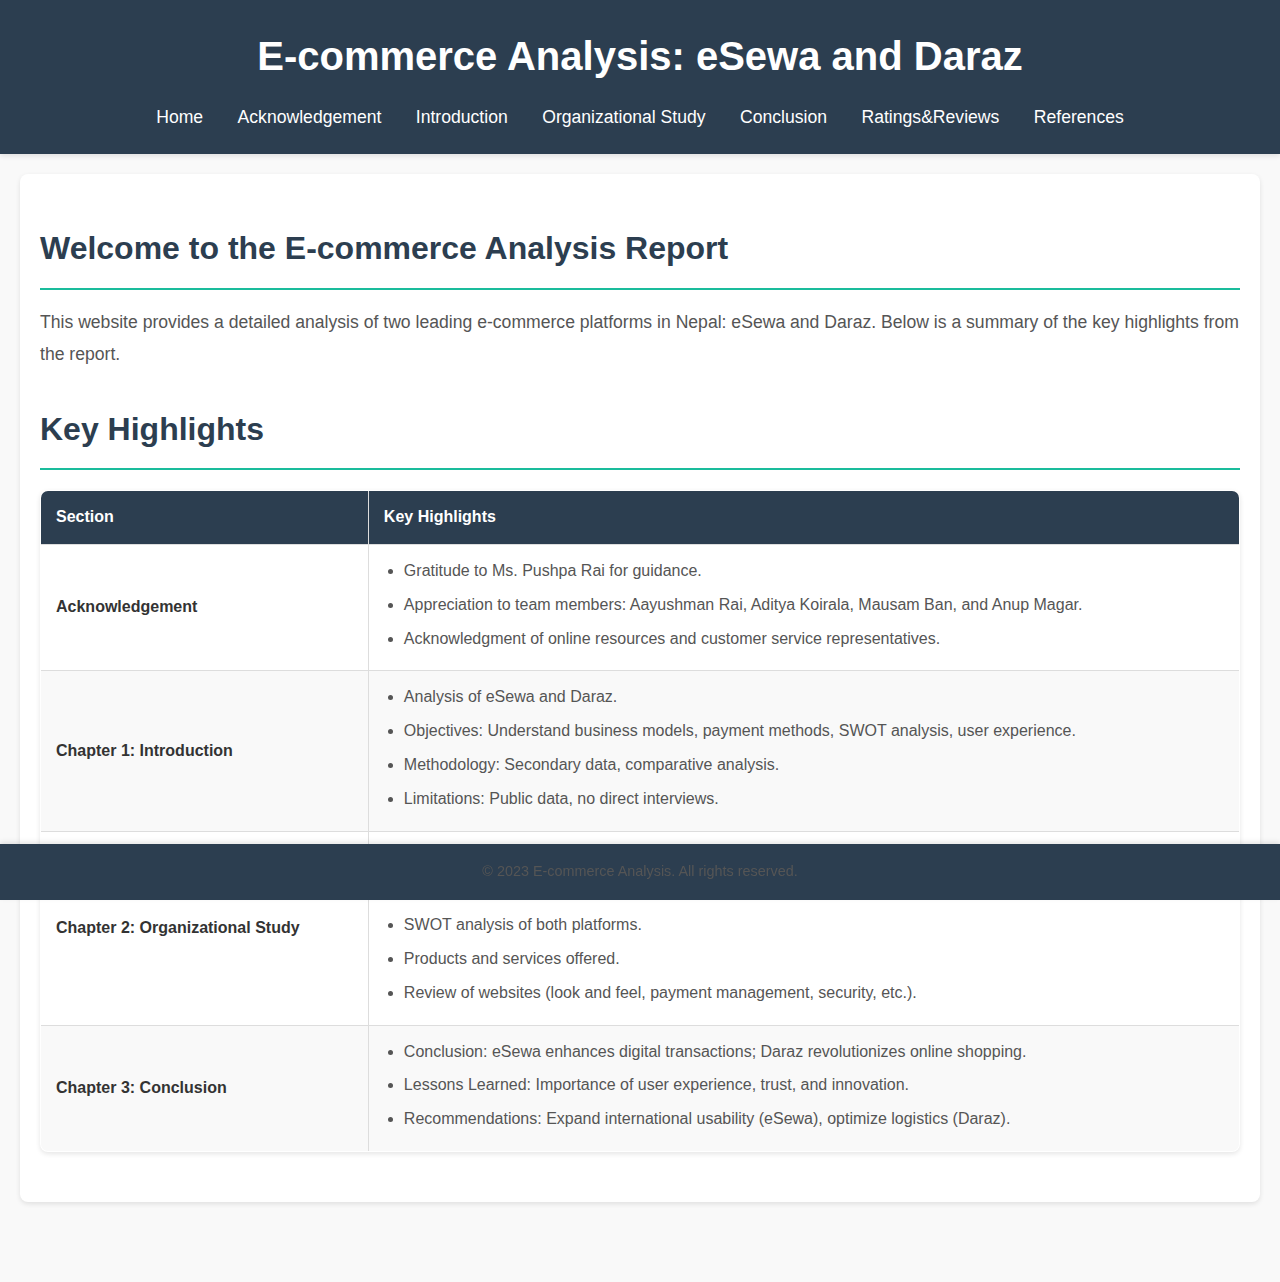
<file: index.html>
<!DOCTYPE html>
<html lang="en">
<head>
    <meta charset="UTF-8">
    <meta name="viewport" content="width=device-width, initial-scale=1.0">
    <title>E-commerce Analysis</title>
    <link rel="stylesheet" href="styles.css">
</head>
<body>
    <header>
        <h1>E-commerce Analysis: eSewa and Daraz</h1>
        <nav>
            <ul>
                <li><a href="index.html">Home</a></li>
                <li><a href="acknowledgement.html">Acknowledgement</a></li>
                <li><a href="introduction.html">Introduction</a></li>
                <li><a href="organizational-study.html">Organizational Study</a></li>
                <li><a href="conclusion.html">Conclusion</a></li>
                <li><a href="ratings.html">Ratings&Reviews</a></li>
                <li><a href="references.html">References</a></li>
            </ul>
        </nav>
        <style>
            /* Table Styles for Home Section */
table {
    width: 100%;
    border-collapse: collapse;
    margin: 20px 0;
    background: #fff;
    box-shadow: 0 2px 5px rgba(0, 0, 0, 0.1);
    border-radius: 8px;
    overflow: hidden;
}

table th, table td {
    padding: 12px 15px;
    text-align: left;
}

table th {
    background-color: #2c3e50;
    color: #fff;
    font-weight: 600;
}

table tr {
    border-bottom: 1px solid #ddd;
}

table tr:nth-child(even) {
    background-color: #f9f9f9;
}

table tr:hover {
    background-color: #f1f1f1;
}

table ul {
    margin: 0;
    padding-left: 20px;
}

table ul li {
    margin-bottom: 5px;
    font-size: 1rem;
    color: #555;
}
        </style>
    </header>
    <main>
        <section>
            <h2>Welcome to the E-commerce Analysis Report</h2>
            <p>This website provides a detailed analysis of two leading e-commerce platforms in Nepal: eSewa and Daraz. Below is a summary of the key highlights from the report.</p>
        </section>

        <!-- Table for Key Highlights -->
        <section>
            <h2>Key Highlights</h2>
            <table>
                <thead>
                    <tr>
                        <th>Section</th>
                        <th>Key Highlights</th>
                    </tr>
                </thead>
                <tbody>
                    <tr>
                        <td><strong>Acknowledgement</strong></td>
                        <td>
                            <ul>
                                <li>Gratitude to Ms. Pushpa Rai for guidance.</li>
                                <li>Appreciation to team members: Aayushman Rai, Aditya Koirala, Mausam Ban, and Anup Magar.</li>
                                <li>Acknowledgment of online resources and customer service representatives.</li>
                            </ul>
                        </td>
                    </tr>
                    <tr>
                        <td><strong>Chapter 1: Introduction</strong></td>
                        <td>
                            <ul>
                                <li>Analysis of eSewa and Daraz.</li>
                                <li>Objectives: Understand business models, payment methods, SWOT analysis, user experience.</li>
                                <li>Methodology: Secondary data, comparative analysis.</li>
                                <li>Limitations: Public data, no direct interviews.</li>
                            </ul>
                        </td>
                    </tr>
                    <tr>
                        <td><strong>Chapter 2: Organizational Study</strong></td>
                        <td>
                            <ul>
                                <li>Introduction of eSewa and Daraz.</li>
                                <li>E-commerce business models (B2C, B2B, C2C).</li>
                                <li>SWOT analysis of both platforms.</li>
                                <li>Products and services offered.</li>
                                <li>Review of websites (look and feel, payment management, security, etc.).</li>
                            </ul>
                        </td>
                    </tr>
                    <tr>
                        <td><strong>Chapter 3: Conclusion</strong></td>
                        <td>
                            <ul>
                                <li>Conclusion: eSewa enhances digital transactions; Daraz revolutionizes online shopping.</li>
                                <li>Lessons Learned: Importance of user experience, trust, and innovation.</li>
                                <li>Recommendations: Expand international usability (eSewa), optimize logistics (Daraz).</li>
                            </ul>
                        </td>
                    </tr>
                </tbody>
            </table>
        </section>
    </main>
    <footer>
        <p>&copy; 2023 E-commerce Analysis. All rights reserved.</p>
    </footer>
</body>
</html>
</file>
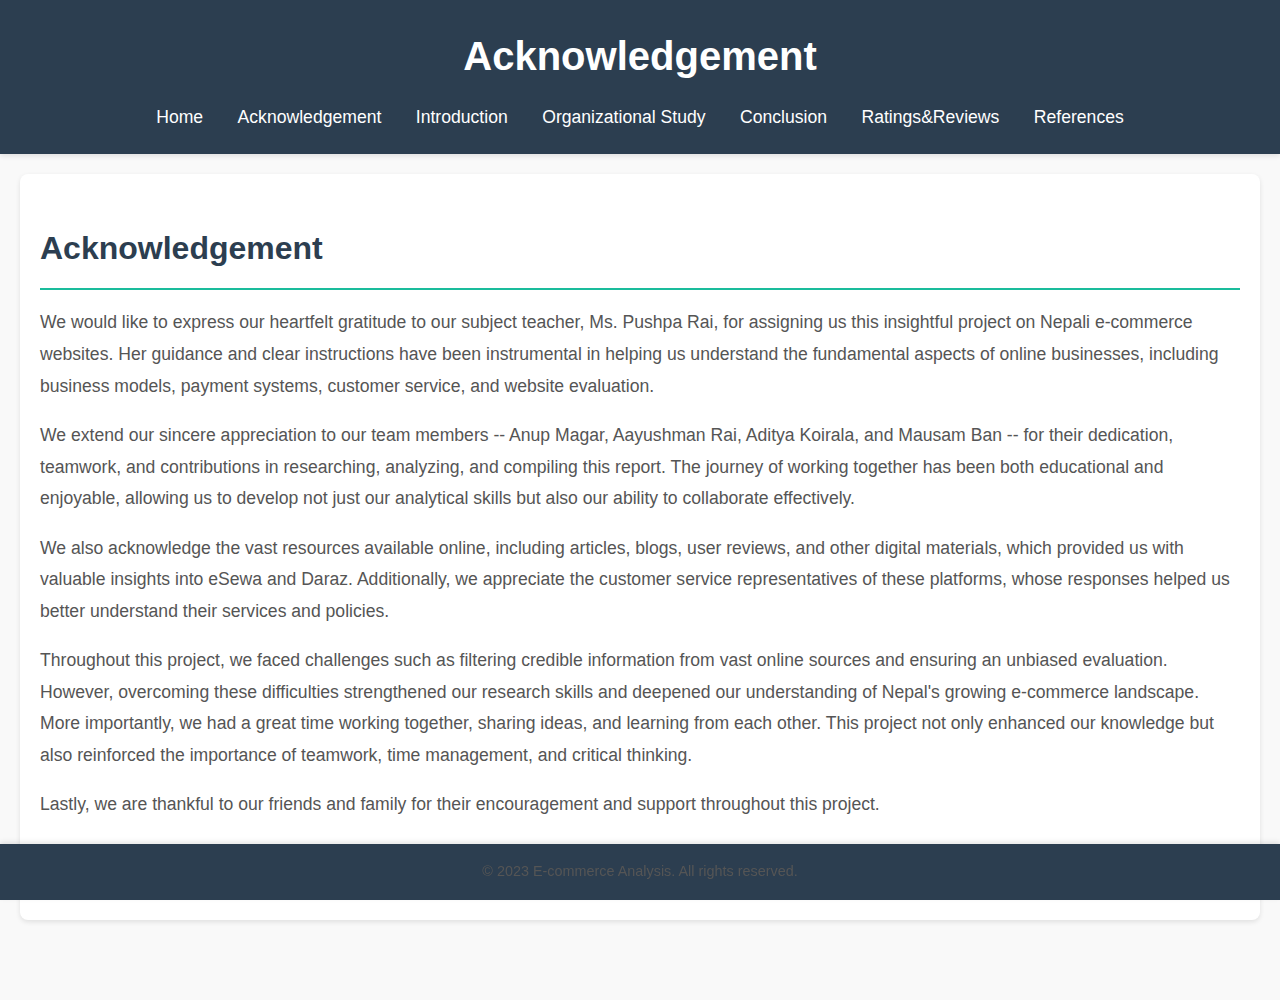
<file: acknowledgement.html>
<!DOCTYPE html>
<html lang="en">
<head>
    <meta charset="UTF-8">
    <meta name="viewport" content="width=device-width, initial-scale=1.0">
    <title>Acknowledgement</title>
    <link rel="stylesheet" href="styles.css">
</head>
<body>
    <header>
        <h1>Acknowledgement</h1>
        <nav>
            <ul>
                <li><a href="index.html">Home</a></li>
                <li><a href="acknowledgement.html">Acknowledgement</a></li>
                <li><a href="introduction.html">Introduction</a></li>
                <li><a href="organizational-study.html">Organizational Study</a></li>
                <li><a href="conclusion.html">Conclusion</a></li>
                <li><a href="ratings.html">Ratings&Reviews</a></li>
                <li><a href="references.html">References</a></li>
            </ul>
        </nav>
    </header>
    <main>
        <section>
            <h2>Acknowledgement</h2>
            <p>We would like to express our heartfelt gratitude to our subject teacher, Ms. Pushpa Rai, for assigning us this insightful project on Nepali e-commerce websites. Her guidance and clear instructions have been instrumental in helping us understand the fundamental aspects of online businesses, including business models, payment systems, customer service, and website evaluation.</p>
            <p>We extend our sincere appreciation to our team members -- Anup Magar, Aayushman Rai, Aditya Koirala, and Mausam Ban -- for their dedication, teamwork, and contributions in researching, analyzing, and compiling this report. The journey of working together has been both educational and enjoyable, allowing us to develop not just our analytical skills but also our ability to collaborate effectively.</p>
            <p>We also acknowledge the vast resources available online, including articles, blogs, user reviews, and other digital materials, which provided us with valuable insights into eSewa and Daraz. Additionally, we appreciate the customer service representatives of these platforms, whose responses helped us better understand their services and policies.</p>
            <p>Throughout this project, we faced challenges such as filtering credible information from vast online sources and ensuring an unbiased evaluation. However, overcoming these difficulties strengthened our research skills and deepened our understanding of Nepal's growing e-commerce landscape. More importantly, we had a great time working together, sharing ideas, and learning from each other. This project not only enhanced our knowledge but also reinforced the importance of teamwork, time management, and critical thinking.</p>
            <p>Lastly, we are thankful to our friends and family for their encouragement and support throughout this project.</p>
            <p>Thank you.</p>
        </section>
    </main>
    <footer>
        <p>&copy; 2023 E-commerce Analysis. All rights reserved.</p>
    </footer>
</body>
</html>
</file>
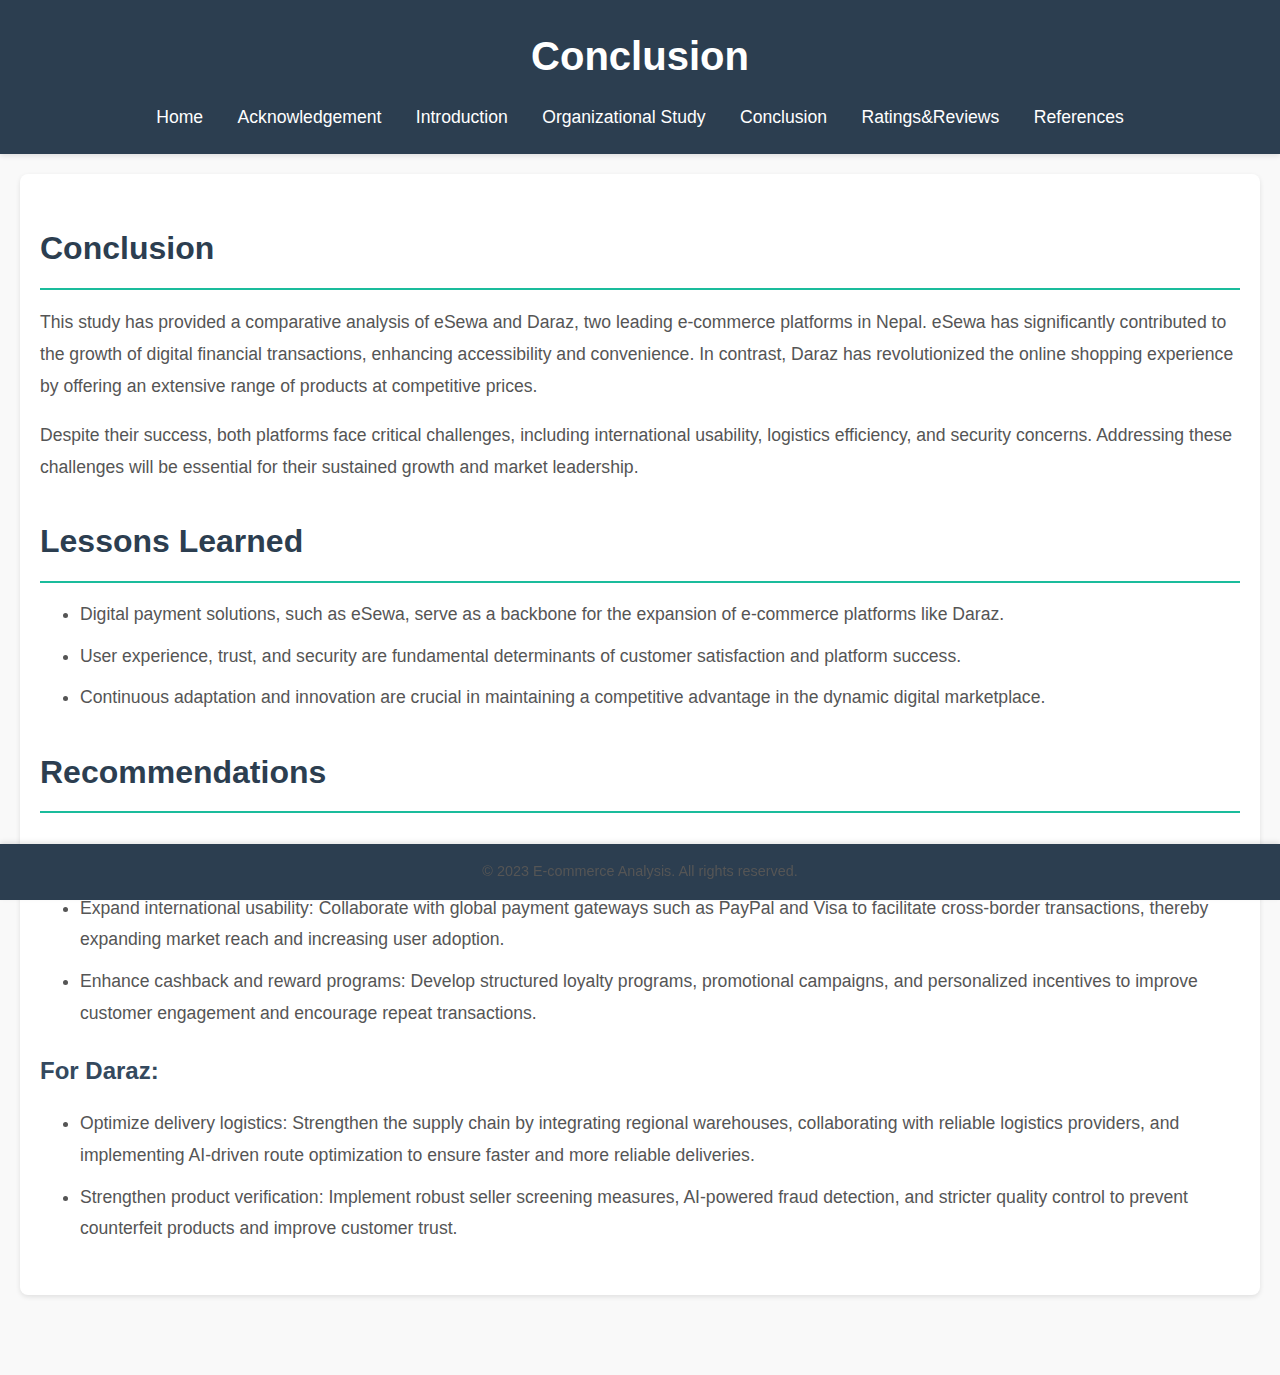
<file: conclusion.html>
<!DOCTYPE html>
<html lang="en">
<head>
    <meta charset="UTF-8">
    <meta name="viewport" content="width=device-width, initial-scale=1.0">
    <title>Conclusion</title>
    <link rel="stylesheet" href="styles.css">
</head>
<body>
    <header>
        <h1>Conclusion</h1>
        <nav>
            <ul>
                <li><a href="index.html">Home</a></li>
                <li><a href="acknowledgement.html">Acknowledgement</a></li>
                <li><a href="introduction.html">Introduction</a></li>
                <li><a href="organizational-study.html">Organizational Study</a></li>
                <li><a href="conclusion.html">Conclusion</a></li>
                <li><a href="ratings.html">Ratings&Reviews</a></li>
                <li><a href="references.html">References</a></li>
            </ul>
        </nav>
    </header>
    <main>
        <section>
            <h2>Conclusion</h2>
            <p>This study has provided a comparative analysis of eSewa and Daraz, two leading e-commerce platforms in Nepal. eSewa has significantly contributed to the growth of digital financial transactions, enhancing accessibility and convenience. In contrast, Daraz has revolutionized the online shopping experience by offering an extensive range of products at competitive prices.</p>
            <p>Despite their success, both platforms face critical challenges, including international usability, logistics efficiency, and security concerns. Addressing these challenges will be essential for their sustained growth and market leadership.</p>
        </section>
        <section>
            <h2>Lessons Learned</h2>
            <ul>
                <li>Digital payment solutions, such as eSewa, serve as a backbone for the expansion of e-commerce platforms like Daraz.</li>
                <li>User experience, trust, and security are fundamental determinants of customer satisfaction and platform success.</li>
                <li>Continuous adaptation and innovation are crucial in maintaining a competitive advantage in the dynamic digital marketplace.</li>
            </ul>
        </section>
        <section>
            <h2>Recommendations</h2>
            <h3>For eSewa:</h3>
            <ul>
                <li>Expand international usability: Collaborate with global payment gateways such as PayPal and Visa to facilitate cross-border transactions, thereby expanding market reach and increasing user adoption.</li>
                <li>Enhance cashback and reward programs: Develop structured loyalty programs, promotional campaigns, and personalized incentives to improve customer engagement and encourage repeat transactions.</li>
            </ul>
            <h3>For Daraz:</h3>
            <ul>
                <li>Optimize delivery logistics: Strengthen the supply chain by integrating regional warehouses, collaborating with reliable logistics providers, and implementing AI-driven route optimization to ensure faster and more reliable deliveries.</li>
                <li>Strengthen product verification: Implement robust seller screening measures, AI-powered fraud detection, and stricter quality control to prevent counterfeit products and improve customer trust.</li>
            </ul>
        </section>
    </main>
    <footer>
        <p>&copy; 2023 E-commerce Analysis. All rights reserved.</p>
    </footer>
</body>
</html>
</file>
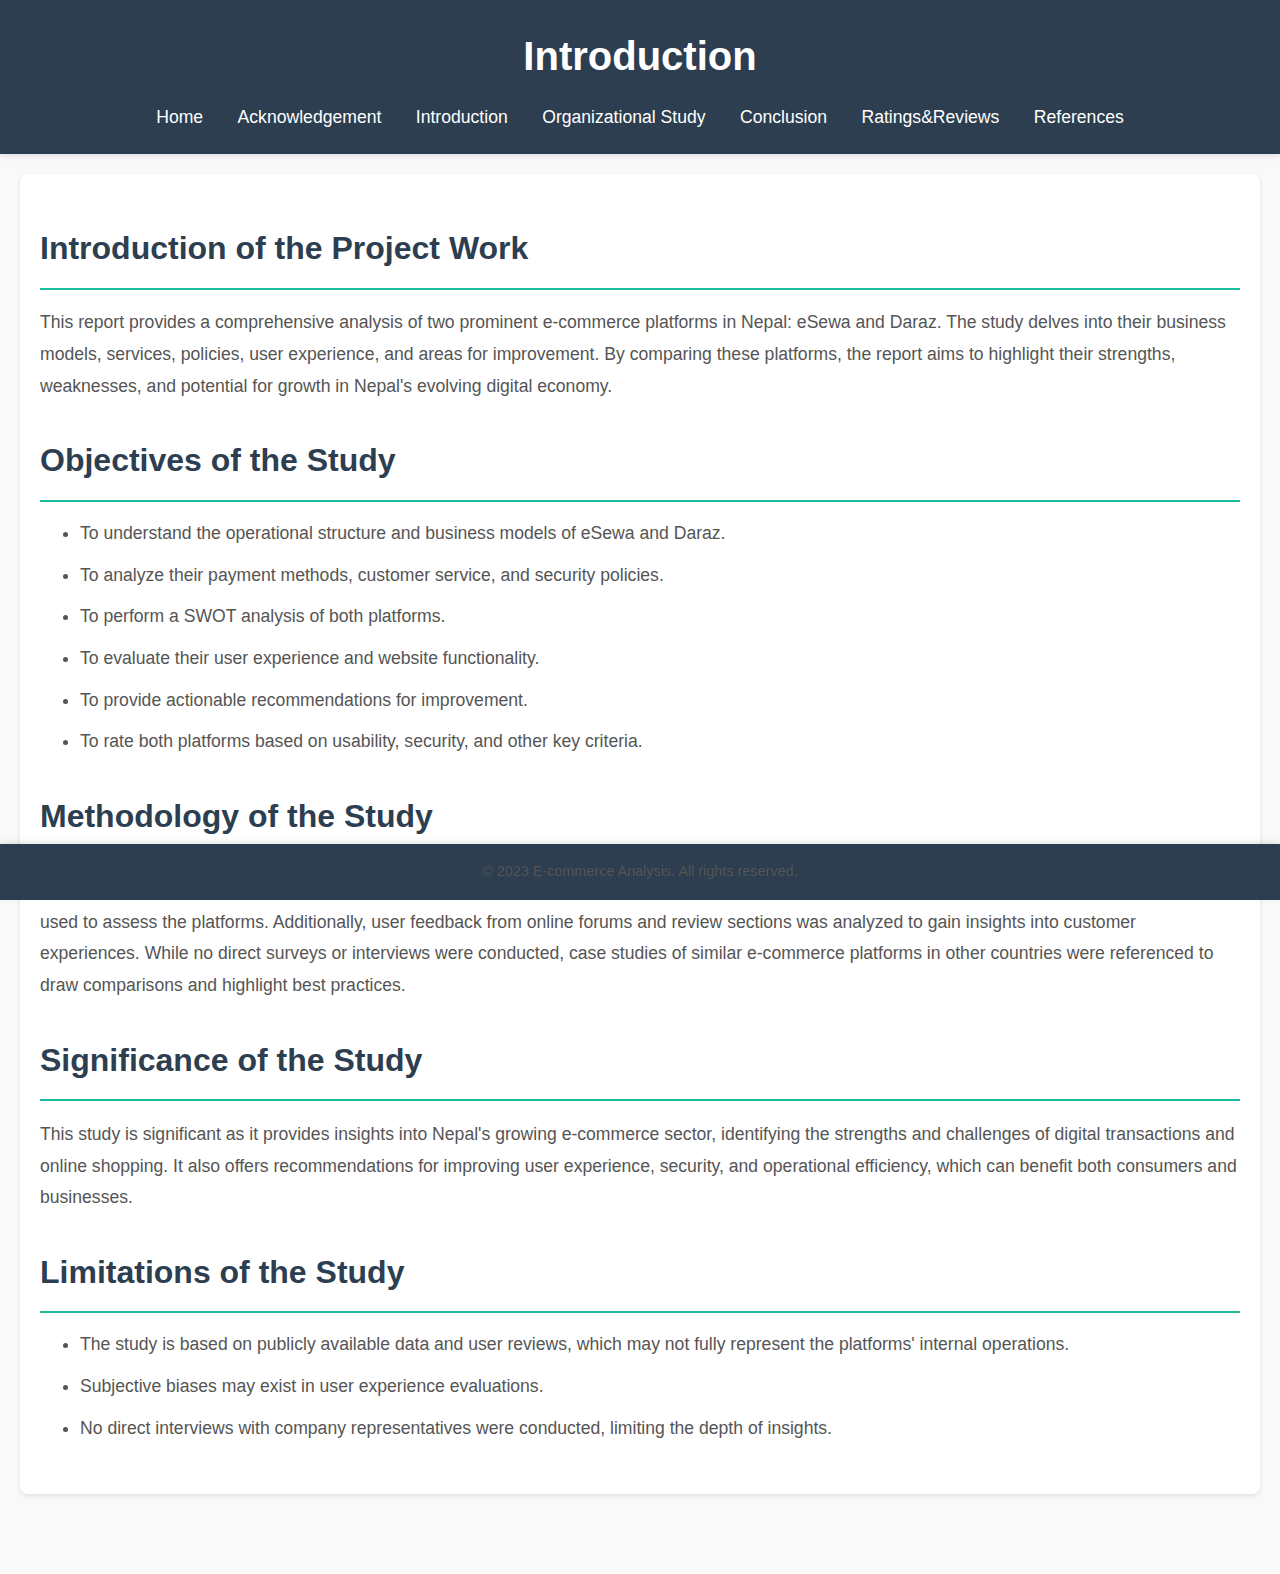
<file: introduction.html>
<!DOCTYPE html>
<html lang="en">
<head>
    <meta charset="UTF-8">
    <meta name="viewport" content="width=device-width, initial-scale=1.0">
    <title>Introduction</title>
    <link rel="stylesheet" href="styles.css">
</head>
<body>
    <header>
        <h1>Introduction</h1>
        <nav>
            <ul>
                <li><a href="index.html">Home</a></li>
                <li><a href="acknowledgement.html">Acknowledgement</a></li>
                <li><a href="introduction.html">Introduction</a></li>
                <li><a href="organizational-study.html">Organizational Study</a></li>
                <li><a href="conclusion.html">Conclusion</a></li>
                <li><a href="ratings.html">Ratings&Reviews</a></li>
                <li><a href="references.html">References</a></li>
            </ul>
        </nav>
    </header>
    <main>
        <section>
            <h2>Introduction of the Project Work</h2>
            <p>This report provides a comprehensive analysis of two prominent e-commerce platforms in Nepal: eSewa and Daraz. The study delves into their business models, services, policies, user experience, and areas for improvement. By comparing these platforms, the report aims to highlight their strengths, weaknesses, and potential for growth in Nepal's evolving digital economy.</p>
        </section>
        <section>
            <h2>Objectives of the Study</h2>
            <ul>
                <li>To understand the operational structure and business models of eSewa and Daraz.</li>
                <li>To analyze their payment methods, customer service, and security policies.</li>
                <li>To perform a SWOT analysis of both platforms.</li>
                <li>To evaluate their user experience and website functionality.</li>
                <li>To provide actionable recommendations for improvement.</li>
                <li>To rate both platforms based on usability, security, and other key criteria.</li>
            </ul>
        </section>
        <section>
            <h2>Methodology of the Study</h2>
            <p>The research is conducted using secondary data from official websites, user reviews, and relevant online resources. A comparative analysis approach is used to assess the platforms. Additionally, user feedback from online forums and review sections was analyzed to gain insights into customer experiences. While no direct surveys or interviews were conducted, case studies of similar e-commerce platforms in other countries were referenced to draw comparisons and highlight best practices.</p>
        </section>
        <section>
            <h2>Significance of the Study</h2>
            <p>This study is significant as it provides insights into Nepal's growing e-commerce sector, identifying the strengths and challenges of digital transactions and online shopping. It also offers recommendations for improving user experience, security, and operational efficiency, which can benefit both consumers and businesses.</p>
        </section>
        <section>
            <h2>Limitations of the Study</h2>
            <ul>
                <li>The study is based on publicly available data and user reviews, which may not fully represent the platforms' internal operations.</li>
                <li>Subjective biases may exist in user experience evaluations.</li>
                <li>No direct interviews with company representatives were conducted, limiting the depth of insights.</li>
            </ul>
        </section>
    </main>
    <footer>
        <p>&copy; 2023 E-commerce Analysis. All rights reserved.</p>
    </footer>
</body>
</html>
</file>
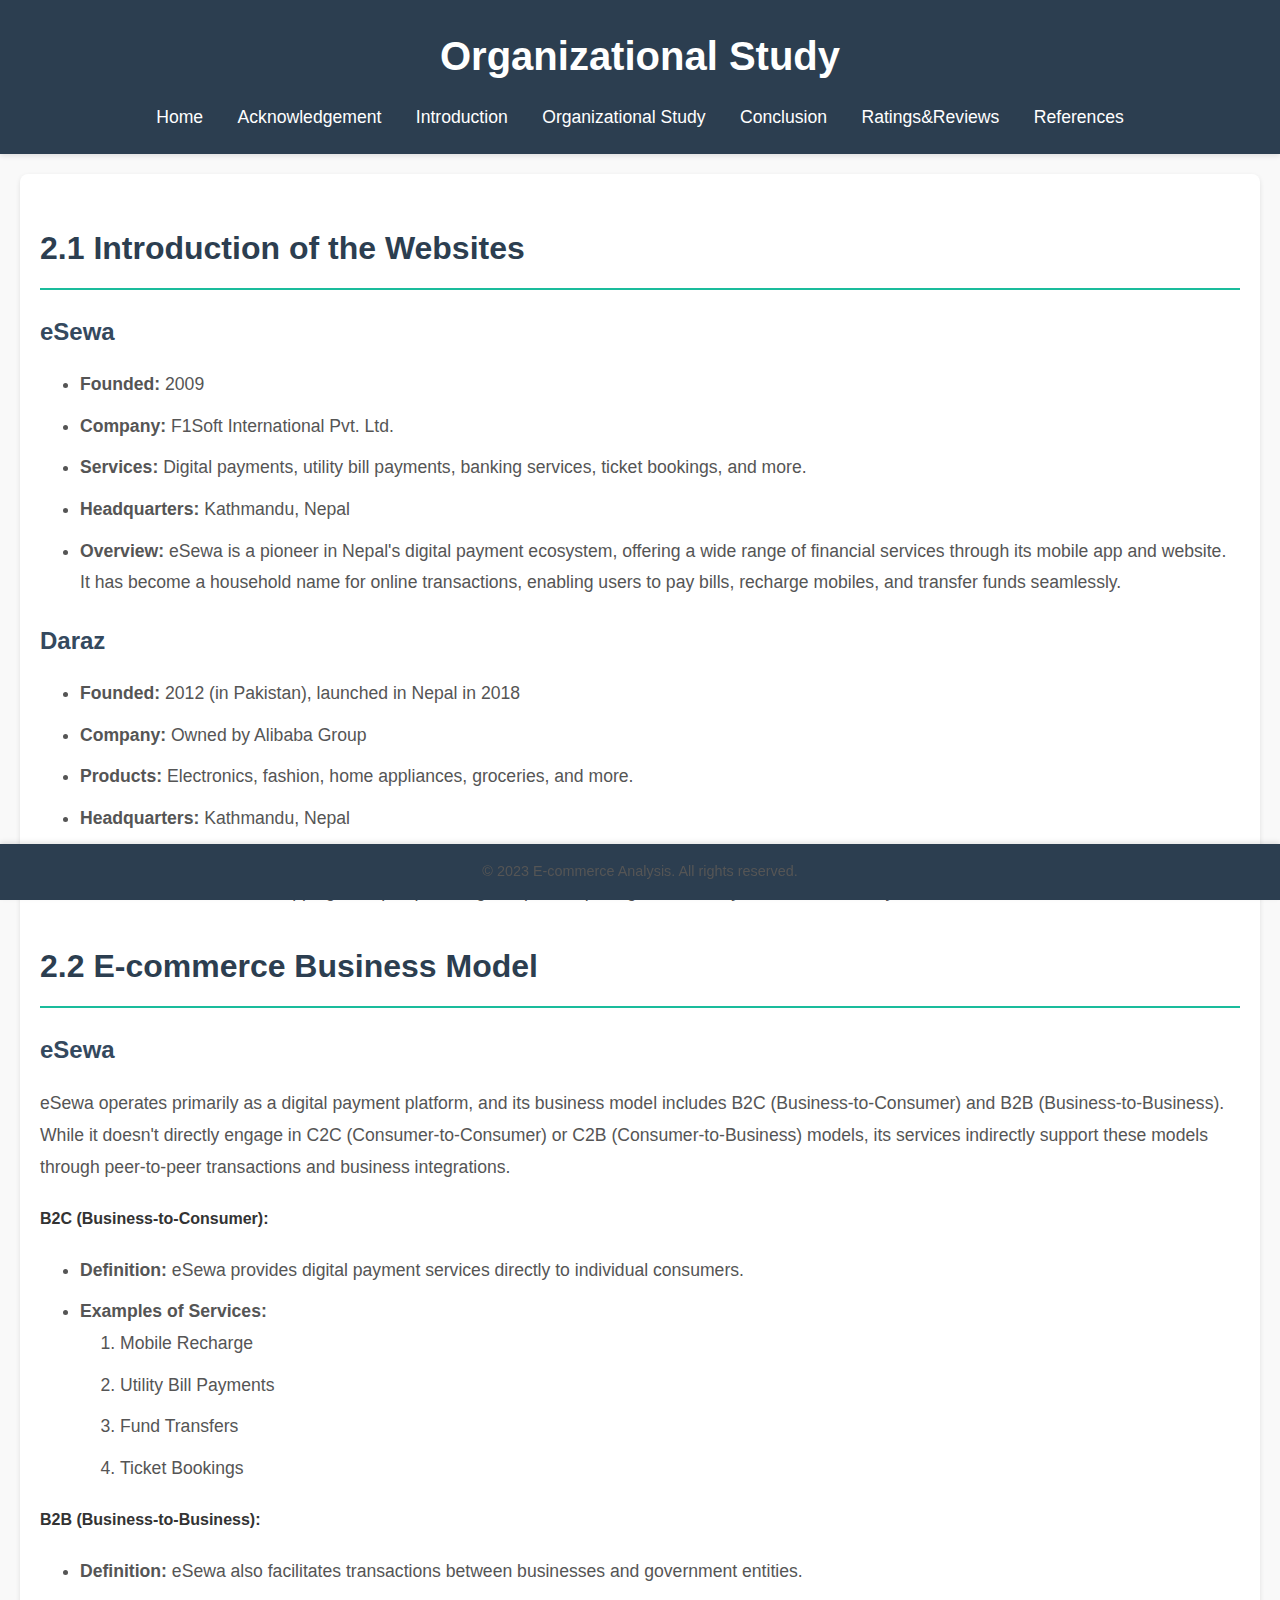
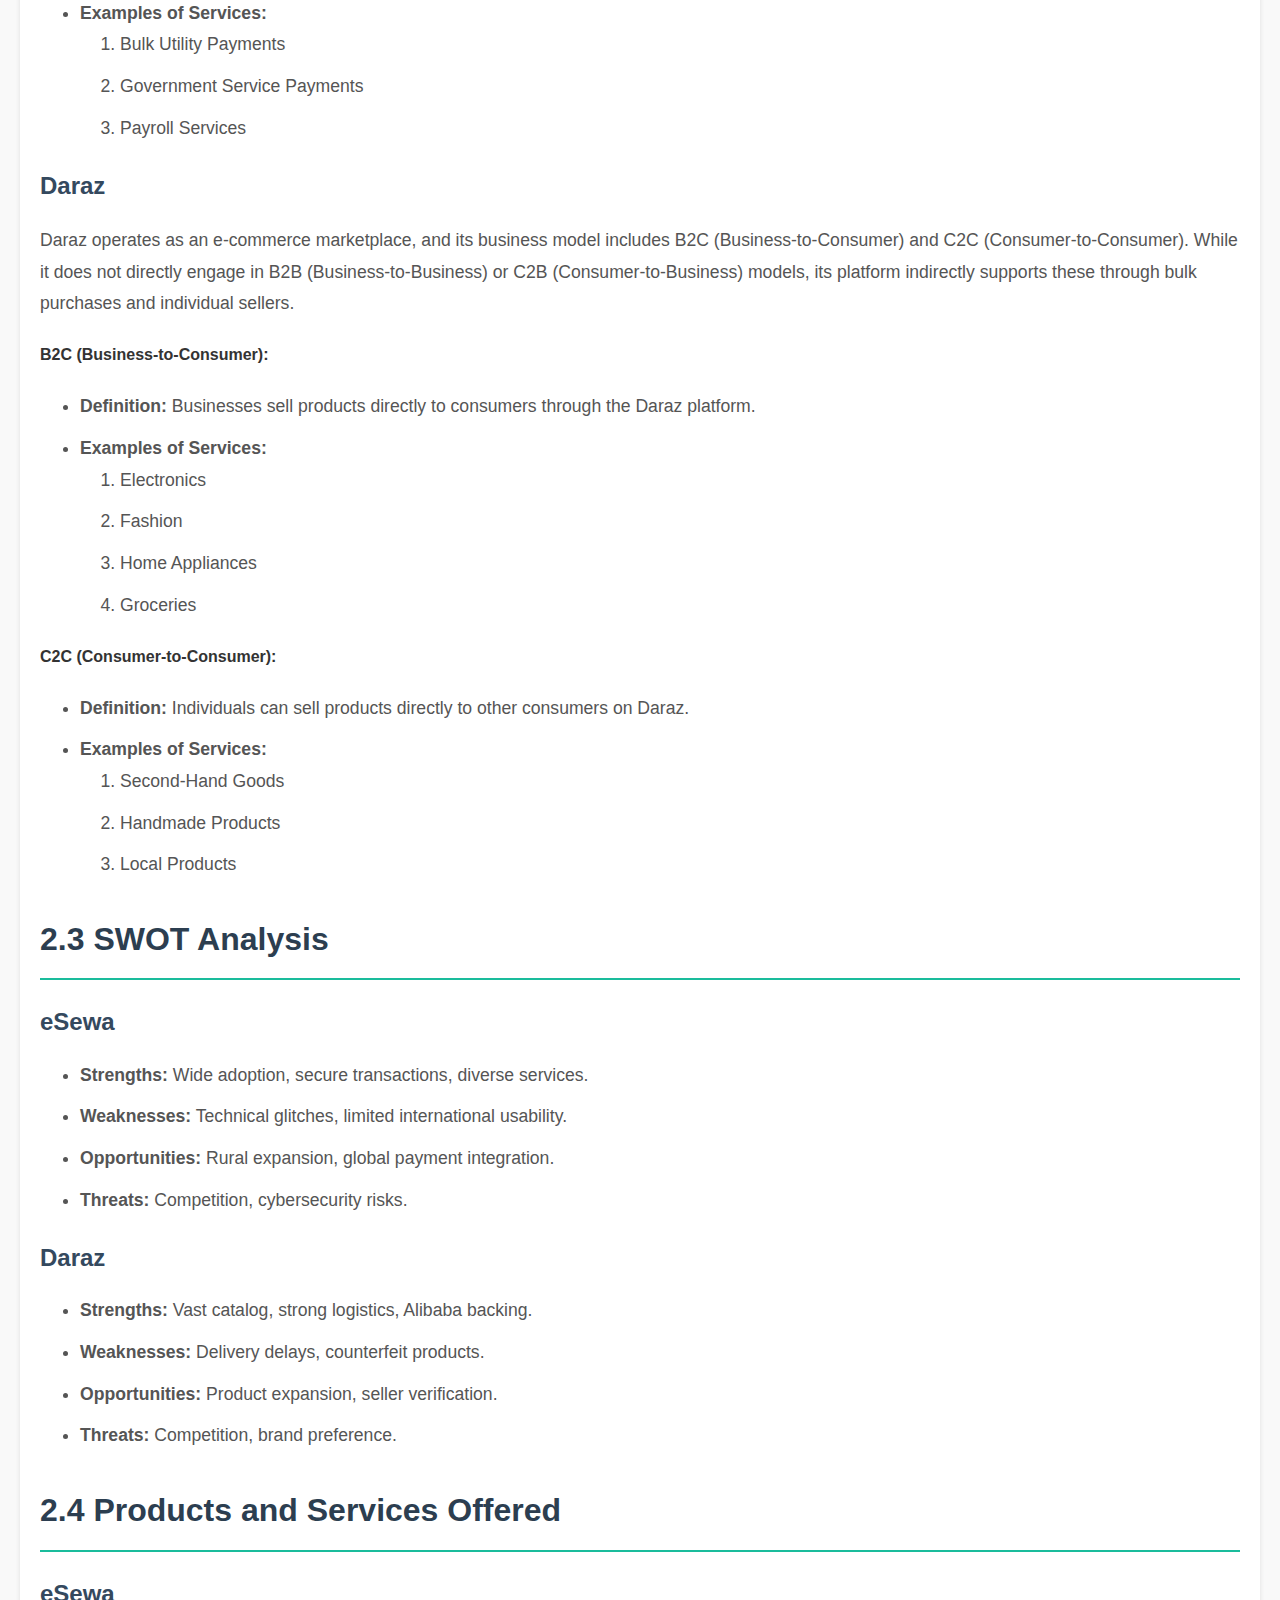
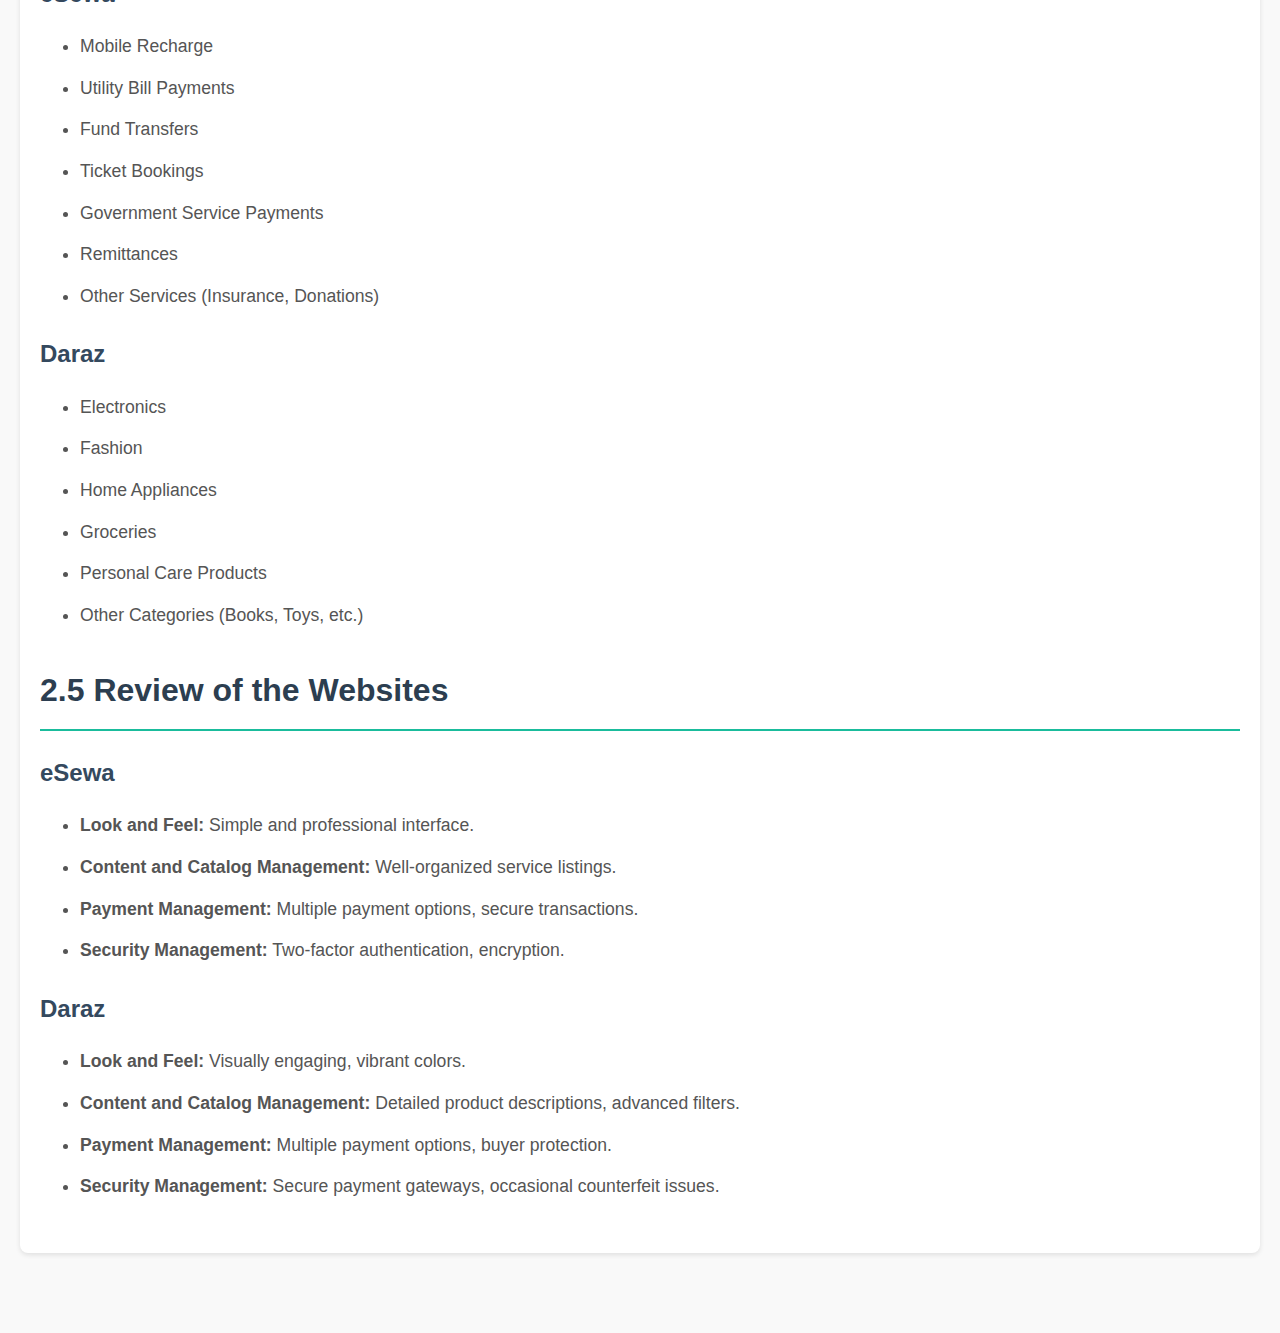
<file: organizational-study.html>
<!DOCTYPE html>
<html lang="en">
<head>
    <meta charset="UTF-8">
    <meta name="viewport" content="width=device-width, initial-scale=1.0">
    <title>Organizational Study</title>
    <link rel="stylesheet" href="styles.css">
</head>
<body>
    <header>
        <h1>Organizational Study</h1>
        <nav>
            <ul>
                <li><a href="index.html">Home</a></li>
                <li><a href="acknowledgement.html">Acknowledgement</a></li>
                <li><a href="introduction.html">Introduction</a></li>
                <li><a href="organizational-study.html">Organizational Study</a></li>
                <li><a href="conclusion.html">Conclusion</a></li>
                <li><a href="ratings.html">Ratings&Reviews</a></li>
                <li><a href="references.html">References</a></li>
            </ul>
        </nav>
    </header>
    <main>
        <!-- Introduction of Websites -->
        <section>
            <h2>2.1 Introduction of the Websites</h2>
            <h3>eSewa</h3>
            <ul>
                <li><strong>Founded:</strong> 2009</li>
                <li><strong>Company:</strong> F1Soft International Pvt. Ltd.</li>
                <li><strong>Services:</strong> Digital payments, utility bill payments, banking services, ticket bookings, and more.</li>
                <li><strong>Headquarters:</strong> Kathmandu, Nepal</li>
                <li><strong>Overview:</strong> eSewa is a pioneer in Nepal's digital payment ecosystem, offering a wide range of financial services through its mobile app and website. It has become a household name for online transactions, enabling users to pay bills, recharge mobiles, and transfer funds seamlessly.</li>
            </ul>
            <h3>Daraz</h3>
            <ul>
                <li><strong>Founded:</strong> 2012 (in Pakistan), launched in Nepal in 2018</li>
                <li><strong>Company:</strong> Owned by Alibaba Group</li>
                <li><strong>Products:</strong> Electronics, fashion, home appliances, groceries, and more.</li>
                <li><strong>Headquarters:</strong> Kathmandu, Nepal</li>
                <li><strong>Overview:</strong> Daraz is Nepal's largest e-commerce platform, offering a vast array of products through its website and mobile app. Backed by Alibaba, it has transformed online shopping in Nepal, providing competitive pricing, fast delivery, and a user-friendly interface.</li>
            </ul>
        </section>

        <!-- E-commerce Business Model -->
        <section>
            <h2>2.2 E-commerce Business Model</h2>
            <h3>eSewa</h3>
            <p>eSewa operates primarily as a digital payment platform, and its business model includes B2C (Business-to-Consumer) and B2B (Business-to-Business). While it doesn't directly engage in C2C (Consumer-to-Consumer) or C2B (Consumer-to-Business) models, its services indirectly support these models through peer-to-peer transactions and business integrations.</p>
            <h4>B2C (Business-to-Consumer):</h4>
            <ul>
                <li><strong>Definition:</strong> eSewa provides digital payment services directly to individual consumers.</li>
                <li><strong>Examples of Services:</strong>
                    <ol>
                        <li>Mobile Recharge</li>
                        <li>Utility Bill Payments</li>
                        <li>Fund Transfers</li>
                        <li>Ticket Bookings</li>
                    </ol>
                </li>
            </ul>
            <h4>B2B (Business-to-Business):</h4>
            <ul>
                <li><strong>Definition:</strong> eSewa also facilitates transactions between businesses and government entities.</li>
                <li><strong>Examples of Services:</strong>
                    <ol>
                        <li>Bulk Utility Payments</li>
                        <li>Government Service Payments</li>
                        <li>Payroll Services</li>
                    </ol>
                </li>
            </ul>

            <h3>Daraz</h3>
            <p>Daraz operates as an e-commerce marketplace, and its business model includes B2C (Business-to-Consumer) and C2C (Consumer-to-Consumer). While it does not directly engage in B2B (Business-to-Business) or C2B (Consumer-to-Business) models, its platform indirectly supports these through bulk purchases and individual sellers.</p>
            <h4>B2C (Business-to-Consumer):</h4>
            <ul>
                <li><strong>Definition:</strong> Businesses sell products directly to consumers through the Daraz platform.</li>
                <li><strong>Examples of Services:</strong>
                    <ol>
                        <li>Electronics</li>
                        <li>Fashion</li>
                        <li>Home Appliances</li>
                        <li>Groceries</li>
                    </ol>
                </li>
            </ul>
            <h4>C2C (Consumer-to-Consumer):</h4>
            <ul>
                <li><strong>Definition:</strong> Individuals can sell products directly to other consumers on Daraz.</li>
                <li><strong>Examples of Services:</strong>
                    <ol>
                        <li>Second-Hand Goods</li>
                        <li>Handmade Products</li>
                        <li>Local Products</li>
                    </ol>
                </li>
            </ul>
        </section>

        <!-- SWOT Analysis -->
        <section>
            <h2>2.3 SWOT Analysis</h2>
            <h3>eSewa</h3>
            <ul>
                <li><strong>Strengths:</strong> Wide adoption, secure transactions, diverse services.</li>
                <li><strong>Weaknesses:</strong> Technical glitches, limited international usability.</li>
                <li><strong>Opportunities:</strong> Rural expansion, global payment integration.</li>
                <li><strong>Threats:</strong> Competition, cybersecurity risks.</li>
            </ul>
            <h3>Daraz</h3>
            <ul>
                <li><strong>Strengths:</strong> Vast catalog, strong logistics, Alibaba backing.</li>
                <li><strong>Weaknesses:</strong> Delivery delays, counterfeit products.</li>
                <li><strong>Opportunities:</strong> Product expansion, seller verification.</li>
                <li><strong>Threats:</strong> Competition, brand preference.</li>
            </ul>
        </section>

        <!-- Products and Services -->
        <section>
            <h2>2.4 Products and Services Offered</h2>
            <h3>eSewa</h3>
            <ul>
                <li>Mobile Recharge</li>
                <li>Utility Bill Payments</li>
                <li>Fund Transfers</li>
                <li>Ticket Bookings</li>
                <li>Government Service Payments</li>
                <li>Remittances</li>
                <li>Other Services (Insurance, Donations)</li>
            </ul>
            <h3>Daraz</h3>
            <ul>
                <li>Electronics</li>
                <li>Fashion</li>
                <li>Home Appliances</li>
                <li>Groceries</li>
                <li>Personal Care Products</li>
                <li>Other Categories (Books, Toys, etc.)</li>
            </ul>
        </section>

        <!-- Review of Websites -->
        <section>
            <h2>2.5 Review of the Websites</h2>
            <h3>eSewa</h3>
            <ul>
                <li><strong>Look and Feel:</strong> Simple and professional interface.</li>
                <li><strong>Content and Catalog Management:</strong> Well-organized service listings.</li>
                <li><strong>Payment Management:</strong> Multiple payment options, secure transactions.</li>
                <li><strong>Security Management:</strong> Two-factor authentication, encryption.</li>
            </ul>
            <h3>Daraz</h3>
            <ul>
                <li><strong>Look and Feel:</strong> Visually engaging, vibrant colors.</li>
                <li><strong>Content and Catalog Management:</strong> Detailed product descriptions, advanced filters.</li>
                <li><strong>Payment Management:</strong> Multiple payment options, buyer protection.</li>
                <li><strong>Security Management:</strong> Secure payment gateways, occasional counterfeit issues.</li>
            </ul>
        </section>
    </main>
    <footer>
        <p>&copy; 2023 E-commerce Analysis. All rights reserved.</p>
    </footer>
</body>
</html>
</file>
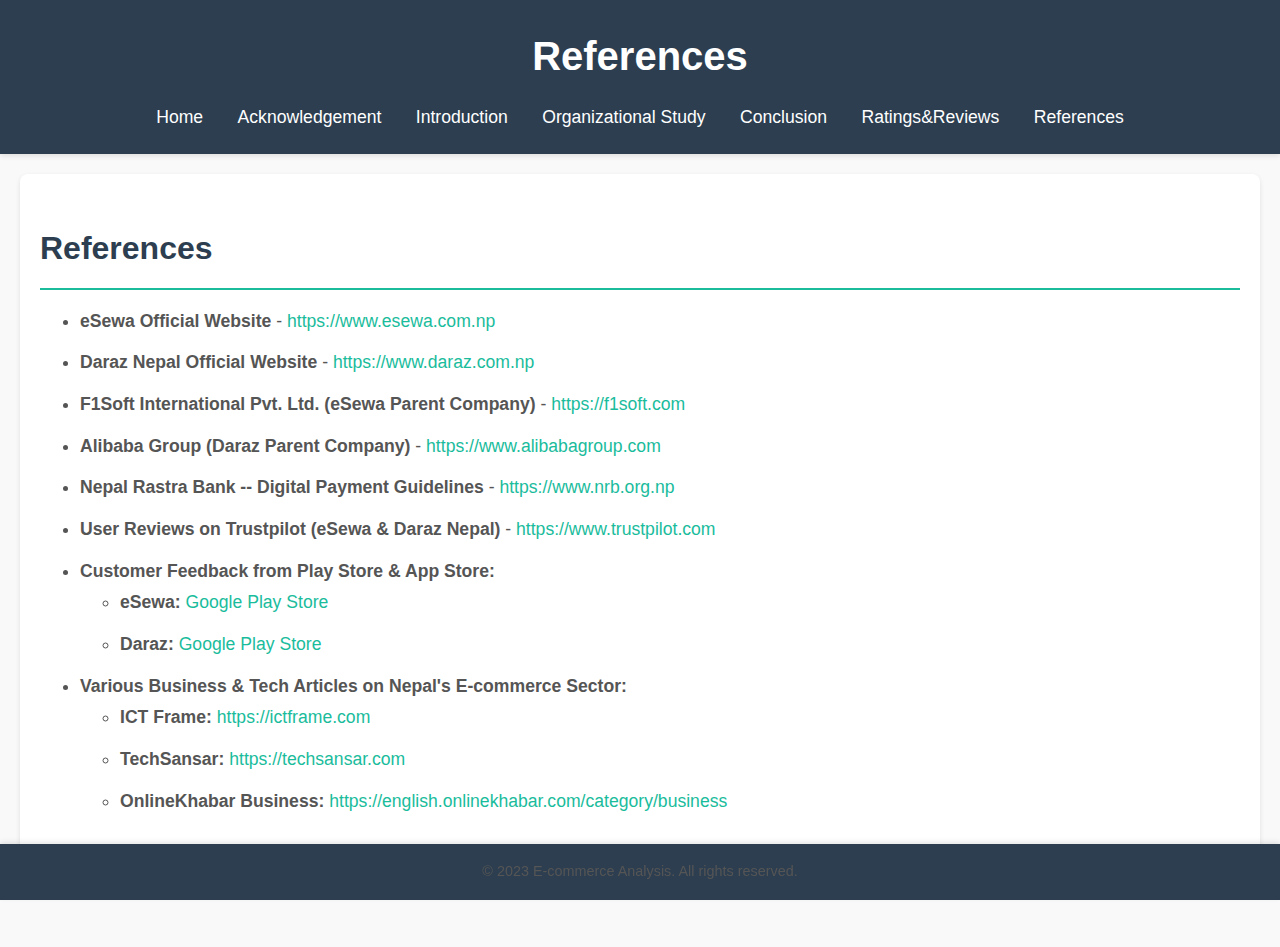
<file: references.html>
<!DOCTYPE html>
<html lang="en">
<head>
    <meta charset="UTF-8">
    <meta name="viewport" content="width=device-width, initial-scale=1.0">
    <title>References</title>
    <link rel="stylesheet" href="styles.css">
</head>
<body>
    <header>
        <h1>References</h1>
        <nav>
            <ul>
                <li><a href="index.html">Home</a></li>
                <li><a href="acknowledgement.html">Acknowledgement</a></li>
                <li><a href="introduction.html">Introduction</a></li>
                <li><a href="organizational-study.html">Organizational Study</a></li>
                <li><a href="conclusion.html">Conclusion</a></li>
                <li><a href="ratings.html">Ratings&Reviews</a></li>
                <li><a href="references.html">References</a></li>
            </ul>
        </nav>
    </header>
    <main>
        <section>
            <h2>References</h2>
            <ul>
                <li><strong>eSewa Official Website</strong> - <a href="https://www.esewa.com.np" target="_blank">https://www.esewa.com.np</a></li>
                <li><strong>Daraz Nepal Official Website</strong> - <a href="https://www.daraz.com.np" target="_blank">https://www.daraz.com.np</a></li>
                <li><strong>F1Soft International Pvt. Ltd. (eSewa Parent Company)</strong> - <a href="https://f1soft.com" target="_blank">https://f1soft.com</a></li>
                <li><strong>Alibaba Group (Daraz Parent Company)</strong> - <a href="https://www.alibabagroup.com" target="_blank">https://www.alibabagroup.com</a></li>
                <li><strong>Nepal Rastra Bank -- Digital Payment Guidelines</strong> - <a href="https://www.nrb.org.np" target="_blank">https://www.nrb.org.np</a></li>
                <li><strong>User Reviews on Trustpilot (eSewa & Daraz Nepal)</strong> - <a href="https://www.trustpilot.com" target="_blank">https://www.trustpilot.com</a></li>
                <li><strong>Customer Feedback from Play Store & App Store:</strong>
                    <ul>
                        <li><strong>eSewa:</strong> <a href="https://play.google.com/store/apps/details?id=com.esewa.android" target="_blank">Google Play Store</a></li>
                        <li><strong>Daraz:</strong> <a href="https://play.google.com/store/apps/details?id=com.daraz.android" target="_blank">Google Play Store</a></li>
                    </ul>
                </li>
                <li><strong>Various Business & Tech Articles on Nepal's E-commerce Sector:</strong>
                    <ul>
                        <li><strong>ICT Frame:</strong> <a href="https://ictframe.com" target="_blank">https://ictframe.com</a></li>
                        <li><strong>TechSansar:</strong> <a href="https://techsansar.com" target="_blank">https://techsansar.com</a></li>
                        <li><strong>OnlineKhabar Business:</strong> <a href="https://english.onlinekhabar.com/category/business" target="_blank">https://english.onlinekhabar.com/category/business</a></li>
                    </ul>
                </li>
            </ul>
        </section>
    </main>
    <footer>
        <p>&copy; 2023 E-commerce Analysis. All rights reserved.</p>
    </footer>
</body>
</html>
</file>
<file: styles.css>
/* General Styles */
body {
    font-family: 'Segoe UI', Tahoma, Geneva, Verdana, sans-serif;
    margin: 0;
    padding: 0;
    line-height: 1.8;
    color: #333;
    background-color: #f9f9f9;
}

/* Header Styles */
header {
    background: #2c3e50;
    color: #fff;
    padding: 20px 0;
    text-align: center;
    box-shadow: 0 2px 5px rgba(0, 0, 0, 0.1);
}

header h1 {
    margin: 0;
    font-size: 2.5rem;
    font-weight: 600;
}

nav ul {
    list-style: none;
    padding: 0;
    margin: 10px 0 0;
}

nav ul li {
    display: inline;
    margin: 0 15px;
}

nav ul li a {
    color: #fff;
    text-decoration: none;
    font-weight: 500;
    transition: color 0.3s ease;
}

nav ul li a:hover {
    color: #1abc9c;
}

/* Main Content Styles */
main {
    padding: 20px;
    max-width: 1200px;
    margin: 0 auto;
    background: #fff;
    box-shadow: 0 2px 5px rgba(0, 0, 0, 0.1);
    border-radius: 8px;
    margin-top: 20px;
    margin-bottom: 80px; /* To avoid footer overlap */
}

section {
    margin-bottom: 30px;
}

h2 {
    color: #2c3e50;
    font-size: 2rem;
    margin-bottom: 15px;
    border-bottom: 2px solid #1abc9c;
    padding-bottom: 10px;
}

h3 {
    color: #34495e;
    font-size: 1.5rem;
    margin-top: 20px;
    margin-bottom: 10px;
}

p {
    font-size: 1.1rem;
    color: #555;
}

ul, ol {
    margin-left: 20px;
    padding-left: 20px;
}

ul li, ol li {
    margin-bottom: 10px;
    font-size: 1.1rem;
    color: #555;
}

/* Footer Styles */
footer {
    background: #2c3e50;
    color: #fff;
    text-align: center;
    padding: 15px 0;
    position: fixed;
    width: 100%;
    bottom: 0;
    box-shadow: 0 -2px 5px rgba(0, 0, 0, 0.1);
}

footer p {
    margin: 0;
    font-size: 0.9rem;
}

/* Links Styles */
a {
    color: #1abc9c;
    text-decoration: none;
    transition: color 0.3s ease;
}

a:hover {
    color: #16a085;
}

/* Table Styles (for Ratings page only) */
table {
    width: 100%;
    border-collapse: collapse;
    margin: 20px 0;
}

table, th, td {
    border: 1px solid #ddd;
}

th, td {
    padding: 12px;
    text-align: left;
}

th {
    background-color: #2c3e50;
    color: #fff;
}

tr:nth-child(even) {
    background-color: #f2f2f2;
}

/* References Page Styles */
ul.references-list {
    list-style-type: none;
    padding: 0;
}

ul.references-list li {
    margin-bottom: 15px;
    font-size: 1.1rem;
    color: #555;
}

ul.references-list li a {
    color: #1abc9c;
    text-decoration: none;
    transition: color 0.3s ease;
}

ul.references-list li a:hover {
    color: #16a085;
}
</file>
